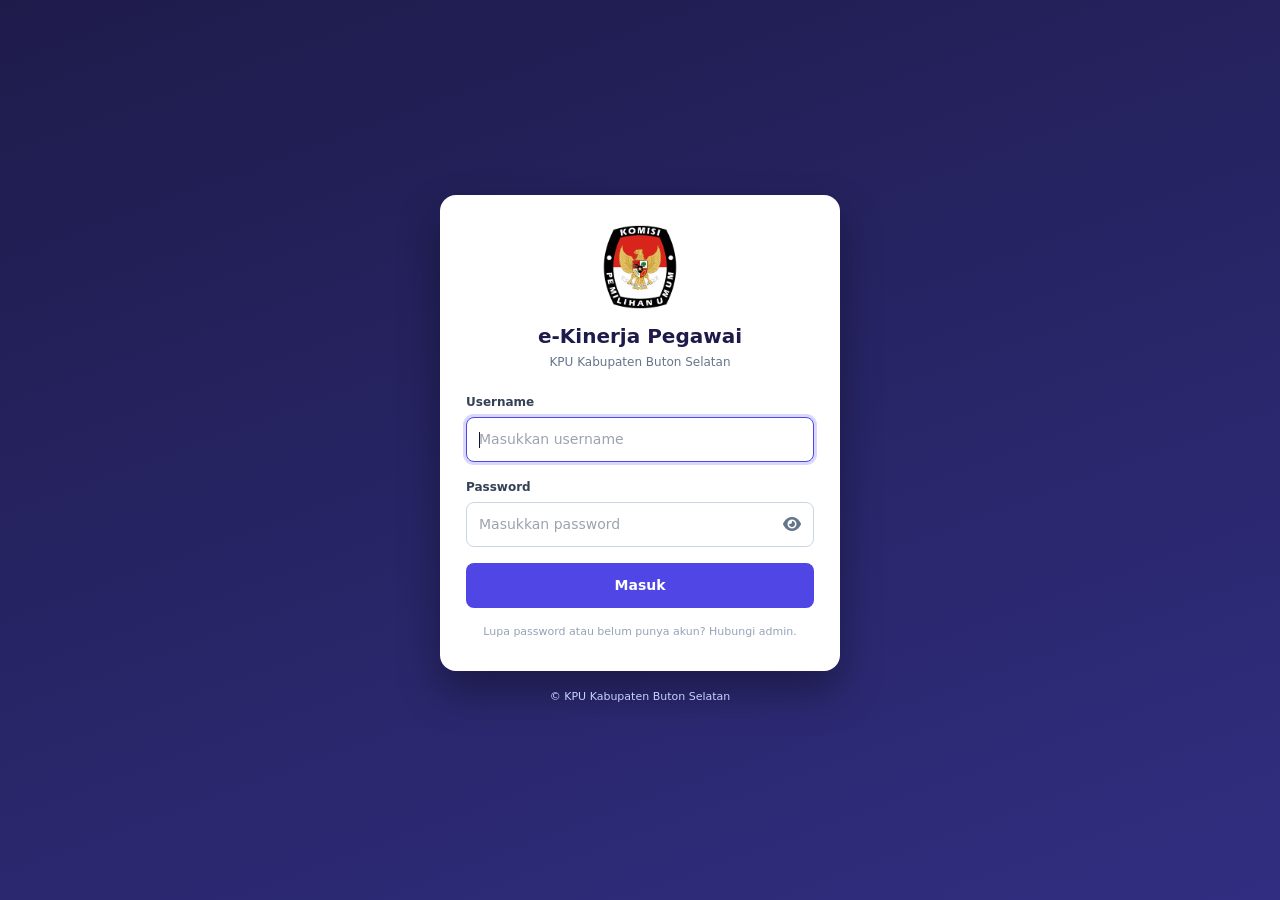
<file: index.html>
<!DOCTYPE html>
<html lang="id">
<head>
    <meta charset="UTF-8">
    <meta name="viewport" content="width=device-width, initial-scale=1.0">
    <title>Aplikasi e-Kinerja Harian ASN KPU</title>
    <script src="api.js"></script>
    <link rel="stylesheet" href="style.css">
    <link rel="stylesheet" href="https://cdnjs.cloudflare.com/ajax/libs/font-awesome/6.4.0/css/all.min.css">
</head>
<body class="bg-slate-100 text-slate-800 font-sans antialiased min-h-screen">

    <header class="bg-indigo-900 text-white shadow-md sticky top-0 z-50">
        <div class="max-w-7xl mx-auto px-4 py-3 flex flex-col md:flex-row justify-between items-center gap-4">
            
            <div class="flex items-center gap-3">
                <img src="LOGO_KPU.png" alt="Logo KPU" class="h-12 w-auto bg-white p-1 rounded shadow object-contain">
                <div>
                    <h1 class="text-lg font-bold tracking-wide">INSTRUMEN E-KINERJA HARIAN</h1>
                    <p class="text-xs text-indigo-200">KPU Kabupaten Buton Selatan</p>
                </div>
            </div>

            <div class="flex items-center gap-3 w-full md:w-auto justify-end">
                <div class="flex items-center gap-2">
                    <label class="text-xs font-medium text-indigo-100">Periode:</label>
                    <select id="filterBulan" onchange="renderData()" class="bg-indigo-800 text-white text-xs rounded border border-indigo-600 px-3 py-2 focus:outline-none focus:ring-2 focus:ring-amber-400">
                        <option value="10">Oktober 2026</option>
                        <option value="11">November 2026</option>
                        <option value="12">Desember 2026</option>
                    </select>
                </div>
                <div class="flex items-center gap-2 text-xs"><i class="fa-solid fa-user"></i><span id="namaUser" class="font-semibold">-</span><button onclick="keluar()" class="underline text-indigo-200 hover:text-white">Keluar</button></div>
            </div>
        </div>
    </header>

    <main class="max-w-7xl mx-auto px-4 py-6 space-y-6">

        <section class="bg-white rounded-xl shadow-sm border border-slate-200 p-5">
            <div class="flex flex-col md:flex-row justify-between items-start md:items-center gap-4 pb-4 border-b border-slate-100">
                <div>
                    <span class="text-xs font-semibold text-indigo-600 uppercase tracking-wider block">Monitoring Capaian</span>
                    <h2 class="text-base font-bold text-slate-800">
                        Status Jam Kerja Tanggal: <span id="targetTanggalBadge" class="text-indigo-900 bg-indigo-50 px-2 py-0.5 rounded font-mono">-</span>
                    </h2>
                </div>
                <div id="statusBadge" class="px-3 py-1.5 rounded-full text-xs font-bold bg-amber-100 text-amber-800">
                    Silakan Pilih Tanggal
                </div>
            </div>

            <div class="grid grid-cols-1 md:grid-cols-3 gap-4 mt-4 items-center">
                <div class="bg-slate-50 p-3 rounded-lg border border-slate-200">
                    <span class="text-xs text-slate-500 block">Total Durasi Terkumpul</span>
                    <span id="totalJamText" class="text-xl font-bold text-slate-800">00 jam 00 menit</span>
                </div>
                <div class="bg-slate-50 p-3 rounded-lg border border-slate-200">
                    <span class="text-xs text-slate-500 block">Target Standar Harian</span>
                    <span class="text-xl font-bold text-slate-800">07 jam 30 menit <span class="text-xs font-normal text-slate-500">(450 menit)</span></span>
                </div>
                <div>
                    <div class="flex justify-between items-center text-xs mb-1 font-semibold text-slate-600">
                        <span>Progress Capaian</span>
                        <span id="persenText" class="text-indigo-600">0%</span>
                    </div>
                    <div class="w-full bg-slate-200 h-3 rounded-full overflow-hidden">
                        <div id="progressBar" class="bg-indigo-600 h-full w-0 transition-all duration-500"></div>
                    </div>
                </div>
            </div>
        </section>

        <div class="grid grid-cols-1 lg:grid-cols-12 gap-6">

            <div class="lg:col-span-5 bg-white rounded-xl shadow-sm border border-slate-200 overflow-hidden">
                <div class="bg-slate-50 px-5 py-3.5 border-b border-slate-200">
                    <h3 class="font-bold text-sm text-slate-800 flex items-center gap-2">
                        <i class="fa-solid fa-pen-to-square text-indigo-600"></i> Form Input Kegiatan
                    </h3>
                </div>

                <form id="ekinerjaForm" onsubmit="simpanKegiatan(event)" class="p-5 space-y-4">
                    <input type="hidden" id="editIndex" value="-1">

                    <div>
                        <label class="block text-xs font-semibold text-slate-700 mb-1">Tanggal Kegiatan</label>
                        <input type="date" id="tanggal" required onchange="updateJamKerjaIndicator()" class="w-full text-xs border border-slate-300 rounded-lg p-2.5 focus:ring-2 focus:ring-indigo-500 focus:outline-none">
                    </div>

                    <div>
                        <label class="block text-xs font-semibold text-slate-700 mb-1">Rencana Aksi (RHK)</label>
                        <textarea id="rencanaAksi" rows="2" required placeholder="Tuliskan Rencana Aksi" class="w-full text-xs border border-slate-300 rounded-lg p-2.5 focus:ring-2 focus:ring-indigo-500 focus:outline-none"></textarea>
                    </div>

                    <div>
                        <label class="block text-xs font-semibold text-slate-700 mb-1">Uraian Kegiatan Harian</label>
                        <textarea id="kegiatanHarian" rows="3" required placeholder="Tuliskan uraian kegiatan harian..." class="w-full text-xs border border-slate-300 rounded-lg p-2.5 focus:ring-2 focus:ring-indigo-500 focus:outline-none"></textarea>
                    </div>

                    <div class="grid grid-cols-3 gap-2">
                        <div>
                            <label class="block text-[11px] font-semibold text-slate-700 mb-1">Realisasi</label>
                            <input type="number" id="realisasi" value="1" min="1" required class="w-full text-xs border border-slate-300 rounded-lg p-2 focus:ring-2 focus:ring-indigo-500 focus:outline-none">
                        </div>
                        <div>
                            <label class="block text-[11px] font-semibold text-slate-700 mb-1">Jam Mulai</label>
                            <input type="time" id="jamMulai" required onchange="hitungPreviewDurasi()" class="w-full text-xs border border-slate-300 rounded-lg p-2 focus:ring-2 focus:ring-indigo-500 focus:outline-none">
                        </div>
                        <div>
                            <label class="block text-[11px] font-semibold text-slate-700 mb-1">Jam Selesai</label>
                            <input type="time" id="jamSelesai" required onchange="hitungPreviewDurasi()" class="w-full text-xs border border-slate-300 rounded-lg p-2 focus:ring-2 focus:ring-indigo-500 focus:outline-none">
                        </div>
                    </div>

                    <div class="bg-indigo-50 text-indigo-800 text-xs p-2.5 rounded-lg border border-indigo-100 flex justify-between items-center">
                        <span>Durasi Kegiatan Ini:</span>
                        <span id="previewDurasi" class="font-bold text-sm">00 jam 00 menit</span>
                    </div>

                    <div>
                        <label class="block text-xs font-semibold text-slate-700 mb-1">Link Bukti Dukung (Google Drive)</label>
                        <input type="url" id="buktiDukung" placeholder="https://drive.google.com/..." class="w-full text-xs border border-slate-300 rounded-lg p-2.5 focus:ring-2 focus:ring-indigo-500 focus:outline-none">
                    </div>

                    <div class="flex gap-2 pt-2">
                        <button type="submit" id="btnSubmit" class="flex-1 bg-indigo-600 hover:bg-indigo-700 text-white text-xs font-semibold py-2.5 rounded-lg transition shadow">
                            <i class="fa-solid fa-plus mr-1"></i> Simpan Kegiatan
                        </button>
                        <button type="button" onclick="resetForm()" class="bg-slate-200 hover:bg-slate-300 text-slate-700 text-xs font-semibold px-4 py-2.5 rounded-lg transition">
                            Batal
                        </button>
                    </div>
                </form>
            </div>

            <div class="lg:col-span-7 bg-white rounded-xl shadow-sm border border-slate-200 overflow-hidden flex flex-col">
                
                <div class="bg-slate-50 px-5 py-3.5 border-b border-slate-200 flex flex-col sm:flex-row justify-between items-start sm:items-center gap-3">
                    <div>
                        <h3 class="font-bold text-sm text-slate-800">Daftar Kegiatan Harian</h3>
                        <p class="text-[11px] text-slate-500">Diklasifikasikan berdasarkan tanggal</p>
                    </div>
                    <div class="relative w-full sm:w-56">
                        <input type="text" id="searchInput" onkeyup="renderData()" placeholder="Cari kegiatan..." class="w-full text-xs border border-slate-300 rounded-lg pl-8 pr-3 py-1.5 focus:outline-none focus:ring-2 focus:ring-indigo-500">
                        <i class="fa-solid fa-magnifying-glass absolute left-2.5 top-2 text-slate-400 text-xs"></i>
                    </div>
                </div>

                <div class="overflow-x-auto flex-1">
                    <table class="w-full text-left border-collapse text-xs">
                        <thead>
                            <tr class="bg-slate-100 text-slate-600 font-semibold uppercase border-b border-slate-200">
                                <th class="p-3 w-28">Waktu</th>
                                <th class="p-3">Rencana Aksi & Kegiatan</th>
                                <th class="p-3 text-center">Durasi</th>
                                <th class="p-3 text-center">Bukti</th>
                                <th class="p-3 text-center">Aksi</th>
                            </tr>
                        </thead>
                        <tbody id="tableBody">
                        </tbody>
                    </table>
                </div>

                <div id="statusMuat" class="hidden p-8 text-center text-xs text-slate-500"></div>

                <div id="emptyState" class="hidden p-8 text-center">
                    <i class="fa-solid fa-folder-open text-3xl text-slate-300 mb-2"></i>
                    <p class="text-slate-500 text-xs">Belum ada data kegiatan untuk bulan ini.</p>
                </div>
            </div>

        </div>

    </main>

    <script>
        const TARGET_MENIT_HARIAN = 450;

        let listKegiatan = [];

        let saya = null, ubahLokal = 0;
        window.onload = function() {
            document.getElementById('tanggal').value = "2026-10-01";
            mulaiAuth('pegawai', (u, d, segar) => {
                saya = u;
                document.getElementById('namaUser').innerText = u.nama;
                if (segar && ubahLokal > 0) return; 
                listKegiatan = d.kegiatan || [];
                tampilStatus('');
                renderData();
            });
        };

        function tampilStatus(jenis, pesan) {
            const el = document.getElementById('statusMuat');
            const tbody = document.getElementById('tableBody');
            
            document.getElementById('emptyState').classList.add('hidden');
            if (!jenis) {
                el.classList.add('hidden');
                return;
            }
            
            if (jenis === 'memuat') {
                el.classList.add('hidden'); 
                let skeletonHtml = '';
                for (let i = 0; i < 3; i++) {
                    skeletonHtml += `
                    <tr class="border-b border-slate-100">
                        <td class="p-3"><div class="skeleton-box w-20"></div></td>
                        <td class="p-3">
                            <div class="skeleton-box w-3/4 mb-2"></div>
                            <div class="skeleton-box w-1/2"></div>
                        </td>
                        <td class="p-3 text-center"><div class="skeleton-box w-16"></div></td>
                        <td class="p-3 text-center"><div class="skeleton-box w-10"></div></td>
                        <td class="p-3 text-center"><div class="skeleton-box w-12"></div></td>
                    </tr>`;
                }
                tbody.innerHTML = skeletonHtml;
            } else {
                el.classList.remove('hidden');
                tbody.innerHTML = '';
                el.innerHTML = '<p class="text-rose-700 mb-2"></p><button type="button" onclick="muatDariServer()" class="underline text-indigo-600">Coba lagi</button>';
                el.querySelector('p').textContent = 'Gagal memuat data: ' + pesan;
            }
        }

        async function muatDariServer() {
            tampilStatus('memuat');
            try {
                listKegiatan = await ekDb.kegiatanSaya();
                ekSimpanCache(listKegiatan);
                tampilStatus('');
                renderData();
            } catch (e) { tampilStatus('gagal', e.message); }
        }

        async function hapusDariServer(id) {
            try {
                await ekDb.hapus(saya.uid, id);
                listKegiatan = listKegiatan.filter(x => x.id !== id);
                ubahLokal++; ekSimpanCache(listKegiatan);
                renderData();
            } catch (e) { alert('Gagal menghapus: ' + e.message); }
        }

        function hitungMenitDurasi(jamMulai, jamSelesai) {
            if (!jamMulai || !jamSelesai) return 0;
            const [h1, m1] = jamMulai.split(':').map(Number);
            const [h2, m2] = jamSelesai.split(':').map(Number);
            return Math.max(0, (h2 * 60 + m2) - (h1 * 60 + m1));
        }

        function formatMenitKeJam(totalMenit) {
            const jam = Math.floor(totalMenit / 60);
            const menit = totalMenit % 60;
            const pad = (n) => String(n).padStart(2, '0');
            return `${pad(jam)} jam ${pad(menit)} menit`;
        }

        function hitungPreviewDurasi() {
            const jMulai = document.getElementById('jamMulai').value;
            const jSelesai = document.getElementById('jamSelesai').value;
            const menit = hitungMenitDurasi(jMulai, jSelesai);
            document.getElementById('previewDurasi').innerText = formatMenitKeJam(menit);
        }

        function updateJamKerjaIndicator() {
            const tgl = document.getElementById('tanggal').value;
            document.getElementById('targetTanggalBadge').innerText = tgl ? tgl : "-";
            if (!tgl) return;

            const totalMenit = listKegiatan
                .filter(item => item.tanggal === tgl)
                .reduce((acc, item) => acc + hitungMenitDurasi(item.jamMulai, item.jamSelesai), 0);

            const statusBadge = document.getElementById('statusBadge');
            const progressBar = document.getElementById('progressBar');

            document.getElementById('totalJamText').innerText = formatMenitKeJam(totalMenit);

            const persentase = Math.min(100, Math.round((totalMenit / TARGET_MENIT_HARIAN) * 100));
            progressBar.style.width = persentase + '%';
            document.getElementById('persenText').innerText = persentase + '%';

            if (totalMenit >= TARGET_MENIT_HARIAN) {
                statusBadge.className = "px-3 py-1.5 rounded-full text-xs font-bold bg-emerald-100 text-emerald-800";
                statusBadge.innerHTML = '✅ Terpenuhi (≥ 07 Jam 30 Menit)';
                progressBar.className = "bg-emerald-500 h-full transition-all duration-500";
            } else {
                const kurangMenit = TARGET_MENIT_HARIAN - totalMenit;
                statusBadge.className = "px-3 py-1.5 rounded-full text-xs font-bold bg-rose-100 text-rose-800";
                statusBadge.innerHTML = `❌ Kurang ${formatMenitKeJam(kurangMenit)}`;
                progressBar.className = "bg-rose-500 h-full transition-all duration-500";
            }
        }

        function renderData() {
            const bulanSelected = document.getElementById('filterBulan').value;
            const searchQuery = document.getElementById('searchInput').value.toLowerCase();
            const tbody = document.getElementById('tableBody');
            const emptyState = document.getElementById('emptyState');

            tbody.innerHTML = '';

            const filtered = listKegiatan.filter(item => {
                const itemBulan = String(item.tanggal).slice(5, 7);
                const matchBulan = itemBulan === bulanSelected;
                const matchSearch = item.kegiatanHarian.toLowerCase().includes(searchQuery) || 
                                    item.rencanaAksi.toLowerCase().includes(searchQuery);
                return matchBulan && matchSearch;
            });

            if (filtered.length === 0) {
                emptyState.classList.remove('hidden');
                return;
            }
            emptyState.classList.add('hidden');

            const groupedByDate = {};
            filtered.forEach(item => {
                if (!groupedByDate[item.tanggal]) groupedByDate[item.tanggal] = [];
                groupedByDate[item.tanggal].push(item);
            });

            const sortedDates = Object.keys(groupedByDate).sort().reverse();
            let delayCounter = 0; // Inisialisasi delay animasi

            sortedDates.forEach(tanggal => {
                const items = groupedByDate[tanggal];
                const totalMenitHariIni = items.reduce((sum, i) => sum + hitungMenitDurasi(i.jamMulai, i.jamSelesai), 0);
                const statusTerpenuhi = totalMenitHariIni >= TARGET_MENIT_HARIAN;

                const headerRow = document.createElement('tr');
                headerRow.className = "bg-indigo-50/80 border-y border-indigo-100 animate-slide-up";
                headerRow.style.animationDelay = `${delayCounter * 0.05}s`;
                delayCounter++;

                headerRow.innerHTML = `
                    <td colspan="5" class="px-4 py-2 font-bold text-indigo-950">
                        <div class="flex flex-wrap justify-between items-center gap-2">
                            <div class="flex items-center gap-2">
                                <i class="fa-solid fa-calendar-day text-indigo-600"></i>
                                <span>Tanggal: ${tanggal}</span>
                                <span class="text-slate-400 font-normal">(${items.length} Kegiatan)</span>
                            </div>
                            <div class="flex items-center gap-2 text-xs">
                                <span>Total: <strong>${formatMenitKeJam(totalMenitHariIni)}</strong></span>
                                <span class="px-2 py-0.5 rounded text-[10px] font-bold ${statusTerpenuhi ? 'bg-emerald-200 text-emerald-900' : 'bg-rose-200 text-rose-900'}">
                                    ${statusTerpenuhi ? '✅ Terpenuhi' : '❌ Belum Terpenuhi'}
                                </span>
                            </div>
                        </div>
                    </td>
                `;
                tbody.appendChild(headerRow);

                items.forEach(item => {
                    const durasiMenit = hitungMenitDurasi(item.jamMulai, item.jamSelesai);
                    const row = document.createElement('tr');
                    row.className = "hover:bg-slate-50 border-b border-slate-100 transition animate-slide-up";
                    row.style.animationDelay = `${delayCounter * 0.05}s`;
                    delayCounter++;

                    row.innerHTML = `
                        <td class="p-3 font-mono text-slate-600 text-[11px] whitespace-nowrap pl-6">
                            ${item.jamMulai} - ${item.jamSelesai}
                        </td>
                        <td class="p-3">
                            <p class="font-semibold text-indigo-900 mb-0.5 line-clamp-1" title="${item.rencanaAksi}">
                                ${item.rencanaAksi}
                            </p>
                            <p class="text-slate-600">${item.kegiatanHarian}</p>
                            <span class="inline-block mt-1 text-[10px] bg-slate-100 text-slate-500 px-2 py-0.5 rounded">
                                Realisasi: ${item.realisasi} Output
                            </span>
                        </td>
                        <td class="p-3 text-center whitespace-nowrap">
                            <span class="bg-indigo-50 text-indigo-700 font-semibold px-2 py-1 rounded text-xs">
                                ${formatMenitKeJam(durasiMenit)}
                            </span>
                        </td>
                        <td class="p-3 text-center">
                            ${item.buktiDukung ? 
                                `<a href="${item.buktiDukung}" target="_blank" class="text-indigo-600 hover:text-indigo-800 text-base" title="Buka Link Drive">
                                    <i class="fa-solid fa-arrow-up-right-from-square"></i>
                                 </a>` : 
                                `<span class="text-slate-300">-</span>`}
                        </td>
                        <td class="p-3 text-center whitespace-nowrap">
                            <button onclick="editKegiatan(${item.id})" class="text-amber-600 hover:text-amber-800 p-1 mr-1" title="Edit">
                                <i class="fa-solid fa-pen-to-square"></i>
                            </button>
                            <button onclick="hapusKegiatan(${item.id})" class="text-rose-600 hover:text-rose-800 p-1" title="Hapus">
                                <i class="fa-solid fa-trash"></i>
                            </button>
                        </td>
                    `;
                    tbody.appendChild(row);
                });
            });

            updateJamKerjaIndicator();
        }

        async function simpanKegiatan(e) {
            e.preventDefault();
            const editIndex = parseInt(document.getElementById('editIndex').value);

            const data = {
                id: editIndex > 0 ? editIndex : Date.now(),
                rencanaAksi: document.getElementById('rencanaAksi').value,
                kegiatanHarian: document.getElementById('kegiatanHarian').value,
                realisasi: parseInt(document.getElementById('realisasi').value),
                tanggal: document.getElementById('tanggal').value,
                jamMulai: document.getElementById('jamMulai').value,
                jamSelesai: document.getElementById('jamSelesai').value,
                buktiDukung: document.getElementById('buktiDukung').value
            };

            const btn = document.getElementById('btnSubmit'); btn.disabled = true;
            try {
                await ekDb.simpan(saya.uid, saya.nama, data);
                resetForm();
                data.uid = saya.uid; data.pegawai = saya.nama;
                const i = listKegiatan.findIndex(x => x.id === data.id);
                if (i > -1) listKegiatan[i] = data; else listKegiatan.push(data);
                ubahLokal++; ekSimpanCache(listKegiatan);
                renderData();
            } catch (err) { alert('Gagal menyimpan: ' + err.message); }
            btn.disabled = false;
        }

        function editKegiatan(id) {
            const item = listKegiatan.find(x => x.id === id);
            if (!item) return;

            document.getElementById('editIndex').value = item.id;
            document.getElementById('rencanaAksi').value = item.rencanaAksi;
            document.getElementById('kegiatanHarian').value = item.kegiatanHarian;
            document.getElementById('realisasi').value = item.realisasi;
            document.getElementById('tanggal').value = item.tanggal;
            document.getElementById('jamMulai').value = item.jamMulai;
            document.getElementById('jamSelesai').value = item.jamSelesai;
            document.getElementById('buktiDukung').value = item.buktiDukung || '';

            document.getElementById('btnSubmit').innerHTML = '<i class="fa-solid fa-floppy-disk mr-1"></i> Update Kegiatan';
            hitungPreviewDurasi();
            updateJamKerjaIndicator();
        }

        function hapusKegiatan(id) {
            if (confirm('Apakah Anda yakin ingin menghapus kegiatan ini?')) {
                hapusDariServer(id);
            }
        }

        function resetForm() {
            document.getElementById('ekinerjaForm').reset();
            document.getElementById('editIndex').value = "-1";
            document.getElementById('tanggal').value = "2026-10-01";
            document.getElementById('btnSubmit').innerHTML = '<i class="fa-solid fa-plus mr-1"></i> Simpan Kegiatan';
            document.getElementById('previewDurasi').innerText = "00 jam 00 menit";
            updateJamKerjaIndicator();
        }
    </script>
</body>
</html>
</file>
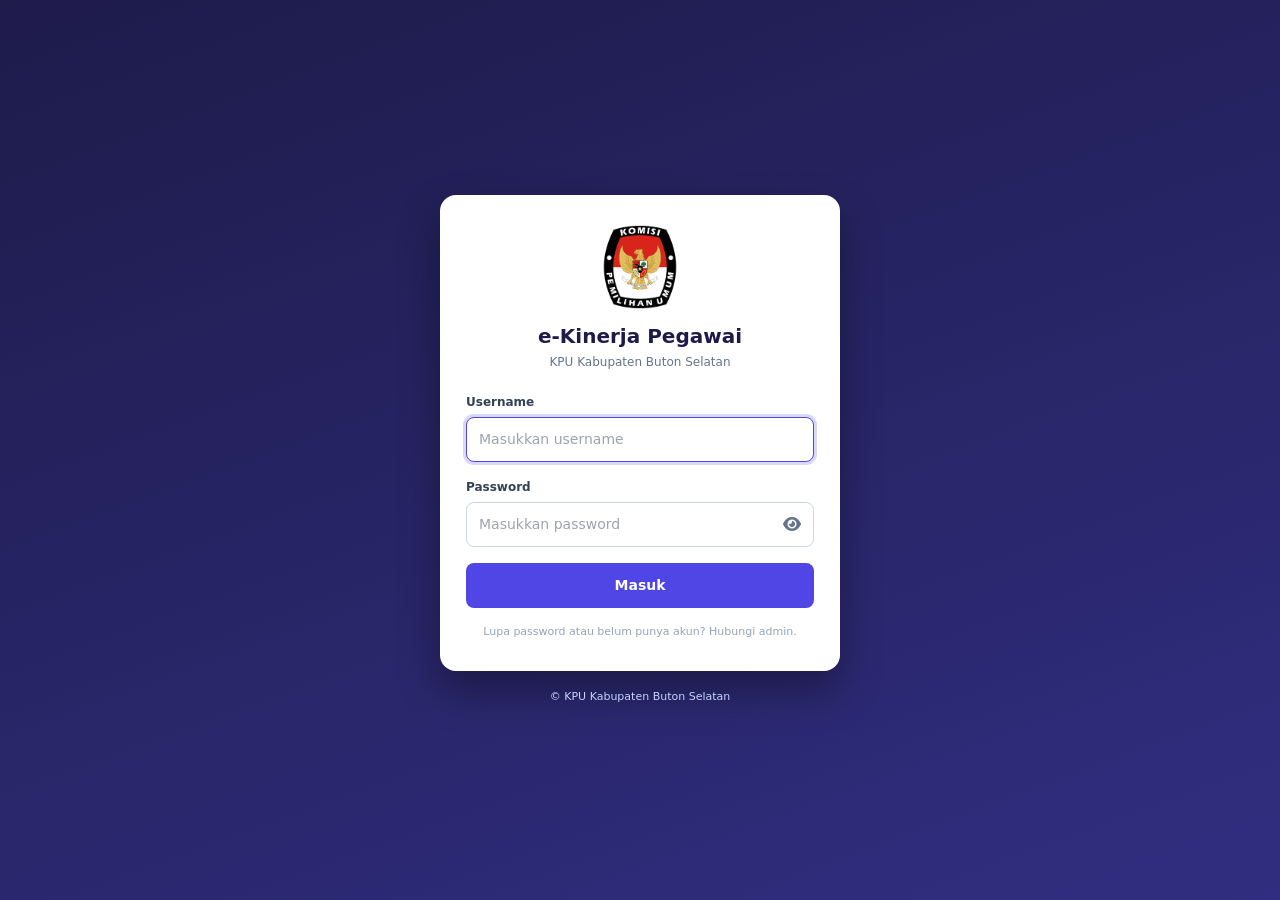
<file: login.html>
<!DOCTYPE html>
<html lang="id">
<head>
<meta charset="UTF-8">
<meta name="viewport" content="width=device-width, initial-scale=1.0">
<title>Masuk | e-Kinerja Pegawai KPU</title>
<link rel="stylesheet" href="style.css">
<link rel="stylesheet" href="https://cdnjs.cloudflare.com/ajax/libs/font-awesome/6.4.0/css/all.min.css">
<script src="api.js"></script>
<style>
  body{background:linear-gradient(160deg,#1e1b4b 0%,#312e81 100%)}
  .lg-wrap{width:100%;max-width:400px}
  .lg-card{background:#fff;border-radius:16px;box-shadow:0 20px 40px rgba(0,0,0,.35);padding:30px 26px}
  .lg-head{text-align:center;margin-bottom:22px}
  .lg-logo{height:84px;width:auto;object-fit:contain;margin:0 auto 12px;display:block}
  .lg-title{font-size:20px;font-weight:700;color:#1e1b4b}
  .lg-sub{font-size:12px;color:#64748b;margin-top:2px}
  .lg-lbl{display:block;font-size:12px;font-weight:600;color:#334155;margin-bottom:6px}
  .lg-box{position:relative;margin-bottom:16px}
  .lg-in{width:100%;box-sizing:border-box;font-size:14px;border:1px solid #cbd5e1;border-radius:8px;padding:11px 12px;outline:none;background:#fff;color:#0f172a}
  .lg-in:focus{border-color:#4f46e5;box-shadow:0 0 0 3px rgba(99,102,241,.25)}
  .lg-pass{padding-right:42px}
  .lg-eye{position:absolute;right:4px;top:50%;transform:translateY(-50%);width:36px;height:36px;border:0;background:transparent;color:#64748b;cursor:pointer;border-radius:8px}
  .lg-eye:hover{color:#312e81;background:#eef2ff}
  .lg-err{background:#ffe4e6;color:#9f1239;font-size:12px;border-radius:8px;padding:9px 12px;margin-bottom:14px}
  .lg-btn{width:100%;background:#4f46e5;color:#fff;font-size:14px;font-weight:600;padding:12px;border:0;border-radius:8px;cursor:pointer;transition:background .15s}
  .lg-btn:hover{background:#4338ca}
  .lg-btn:disabled{opacity:.6;cursor:wait}
  .lg-note{text-align:center;font-size:11px;color:#94a3b8;margin-top:16px}
  .lg-foot{text-align:center;font-size:11px;color:#c7d2fe;margin-top:18px}
</style>
</head>
<body class="font-sans antialiased min-h-screen flex items-center justify-center p-4">
<main class="lg-wrap">
  <div class="lg-card">
    <div class="lg-head">
      <img class="lg-logo" src="LOGO_KPU.png" onerror="this.onerror=function(){this.style.display='none'};this.src='LOGO KPU.png'" alt="Logo KPU">
      <h1 class="lg-title">e-Kinerja Pegawai</h1>
      <p class="lg-sub">KPU Kabupaten Buton Selatan</p>
    </div>
    <form id="form" autocomplete="on" novalidate>
      <div id="err" class="lg-err" role="alert" hidden></div>
      <label class="lg-lbl" for="user">Username</label>
      <div class="lg-box"><input id="user" class="lg-in" type="text" autocomplete="username" autocapitalize="none" spellcheck="false" placeholder="Masukkan username"></div>
      <label class="lg-lbl" for="pass">Password</label>
      <div class="lg-box">
        <input id="pass" class="lg-in lg-pass" type="password" autocomplete="current-password" placeholder="Masukkan password">
        <button id="eye" class="lg-eye" type="button" aria-label="Tampilkan password"><i class="fa-solid fa-eye"></i></button>
      </div>
      <button id="btn" class="lg-btn" type="submit">Masuk</button>
    </form>
    <p class="lg-note">Lupa password atau belum punya akun? Hubungi admin.</p>
  </div>
  <p class="lg-foot">&copy; KPU Kabupaten Buton Selatan</p>
</main>
<script>
const $ = id => document.getElementById(id);
const err = t => { $('err').textContent = t; $('err').hidden = !t; };

$('eye').onclick = () => {
  const p = $('pass'), tampil = p.type === 'password';
  p.type = tampil ? 'text' : 'password';
  $('eye').innerHTML = '<i class="fa-solid fa-eye' + (tampil ? '-slash' : '') + '"></i>';
};

$('form').onsubmit = async ev => {
  ev.preventDefault(); err('');
  const u = $('user').value.trim(), p = $('pass').value;
  if (!u || !p) { err('Username dan password wajib diisi.'); return; }
  const b = $('btn'); b.disabled = true; b.innerHTML = '<i class="fa-solid fa-spinner fa-spin"></i> Memeriksa...';
  try {
    const user = await ekLogin(u, p);
    location.replace(ekHalaman(user.role));
  } catch (e) {
    err(e.message); b.disabled = false; b.textContent = 'Masuk'; $('pass').value = ''; $('pass').focus();
  }
};

const _r = ekAdaSesi();
if (_r) location.replace(ekHalaman(_r));
else { ekPanaskan(); ekSesi().then(u => { if (u) location.replace(ekHalaman(u.role)); }).catch(() => {}); }
$('user').focus();
</script>
</body>
</html>
</file>
<file: style.css>
*,:after,:before{--tw-border-spacing-x:0;--tw-border-spacing-y:0;--tw-translate-x:0;--tw-translate-y:0;--tw-rotate:0;--tw-skew-x:0;--tw-skew-y:0;--tw-scale-x:1;--tw-scale-y:1;--tw-pan-x: ;--tw-pan-y: ;--tw-pinch-zoom: ;--tw-scroll-snap-strictness:proximity;--tw-gradient-from-position: ;--tw-gradient-via-position: ;--tw-gradient-to-position: ;--tw-ordinal: ;--tw-slashed-zero: ;--tw-numeric-figure: ;--tw-numeric-spacing: ;--tw-numeric-fraction: ;--tw-ring-inset: ;--tw-ring-offset-width:0px;--tw-ring-offset-color:#fff;--tw-ring-color:rgba(59,130,246,.5);--tw-ring-offset-shadow:0 0 #0000;--tw-ring-shadow:0 0 #0000;--tw-shadow:0 0 #0000;--tw-shadow-colored:0 0 #0000;--tw-blur: ;--tw-brightness: ;--tw-contrast: ;--tw-grayscale: ;--tw-hue-rotate: ;--tw-invert: ;--tw-saturate: ;--tw-sepia: ;--tw-drop-shadow: ;--tw-backdrop-blur: ;--tw-backdrop-brightness: ;--tw-backdrop-contrast: ;--tw-backdrop-grayscale: ;--tw-backdrop-hue-rotate: ;--tw-backdrop-invert: ;--tw-backdrop-opacity: ;--tw-backdrop-saturate: ;--tw-backdrop-sepia: ;--tw-contain-size: ;--tw-contain-layout: ;--tw-contain-paint: ;--tw-contain-style: }::backdrop{--tw-border-spacing-x:0;--tw-border-spacing-y:0;--tw-translate-x:0;--tw-translate-y:0;--tw-rotate:0;--tw-skew-x:0;--tw-skew-y:0;--tw-scale-x:1;--tw-scale-y:1;--tw-pan-x: ;--tw-pan-y: ;--tw-pinch-zoom: ;--tw-scroll-snap-strictness:proximity;--tw-gradient-from-position: ;--tw-gradient-via-position: ;--tw-gradient-to-position: ;--tw-ordinal: ;--tw-slashed-zero: ;--tw-numeric-figure: ;--tw-numeric-spacing: ;--tw-numeric-fraction: ;--tw-ring-inset: ;--tw-ring-offset-width:0px;--tw-ring-offset-color:#fff;--tw-ring-color:rgba(59,130,246,.5);--tw-ring-offset-shadow:0 0 #0000;--tw-ring-shadow:0 0 #0000;--tw-shadow:0 0 #0000;--tw-shadow-colored:0 0 #0000;--tw-blur: ;--tw-brightness: ;--tw-contrast: ;--tw-grayscale: ;--tw-hue-rotate: ;--tw-invert: ;--tw-saturate: ;--tw-sepia: ;--tw-drop-shadow: ;--tw-backdrop-blur: ;--tw-backdrop-brightness: ;--tw-backdrop-contrast: ;--tw-backdrop-grayscale: ;--tw-backdrop-hue-rotate: ;--tw-backdrop-invert: ;--tw-backdrop-opacity: ;--tw-backdrop-saturate: ;--tw-backdrop-sepia: ;--tw-contain-size: ;--tw-contain-layout: ;--tw-contain-paint: ;--tw-contain-style: }*,:after,:before{box-sizing:border-box;border:0 solid #e5e7eb}:after,:before{--tw-content:""}:host,html{line-height:1.5;-webkit-text-size-adjust:100%;-moz-tab-size:4;-o-tab-size:4;tab-size:4;font-family:ui-sans-serif,system-ui,sans-serif,Apple Color Emoji,Segoe UI Emoji,Segoe UI Symbol,Noto Color Emoji;font-feature-settings:normal;font-variation-settings:normal;-webkit-tap-highlight-color:transparent}body{margin:0;line-height:inherit}hr{height:0;color:inherit;border-top-width:1px}abbr:where([title]){-webkit-text-decoration:underline dotted;text-decoration:underline dotted}h1,h2,h3,h4,h5,h6{font-size:inherit;font-weight:inherit}a{color:inherit;text-decoration:inherit}b,strong{font-weight:bolder}code,kbd,pre,samp{font-family:ui-monospace,SFMono-Regular,Menlo,Monaco,Consolas,Liberation Mono,Courier New,monospace;font-feature-settings:normal;font-variation-settings:normal;font-size:1em}small{font-size:80%}sub,sup{font-size:75%;line-height:0;position:relative;vertical-align:baseline}sub{bottom:-.25em}sup{top:-.5em}table{text-indent:0;border-color:inherit;border-collapse:collapse}button,input,optgroup,select,textarea{font-family:inherit;font-feature-settings:inherit;font-variation-settings:inherit;font-size:100%;font-weight:inherit;line-height:inherit;letter-spacing:inherit;color:inherit;margin:0;padding:0}button,select{text-transform:none}button,input:where([type=button]),input:where([type=reset]),input:where([type=submit]){-webkit-appearance:button;background-color:transparent;background-image:none}:-moz-focusring{outline:auto}:-moz-ui-invalid{box-shadow:none}progress{vertical-align:baseline}::-webkit-inner-spin-button,::-webkit-outer-spin-button{height:auto}[type=search]{-webkit-appearance:textfield;outline-offset:-2px}::-webkit-search-decoration{-webkit-appearance:none}::-webkit-file-upload-button{-webkit-appearance:button;font:inherit}summary{display:list-item}blockquote,dd,dl,figure,h1,h2,h3,h4,h5,h6,hr,p,pre{margin:0}fieldset{margin:0}fieldset,legend{padding:0}menu,ol,ul{list-style:none;margin:0;padding:0}dialog{padding:0}textarea{resize:vertical}input::-moz-placeholder,textarea::-moz-placeholder{opacity:1;color:#9ca3af}input::placeholder,textarea::placeholder{opacity:1;color:#9ca3af}[role=button],button{cursor:pointer}:disabled{cursor:default}audio,canvas,embed,iframe,img,object,svg,video{display:block;vertical-align:middle}img,video{max-width:100%;height:auto}[hidden]:where(:not([hidden=until-found])){display:none}.fixed{position:fixed}.absolute{position:absolute}.relative{position:relative}.sticky{position:sticky}.inset-0{inset:0}.left-2\.5{left:.625rem}.top-0{top:0}.top-2{top:.5rem}.z-50{z-index:50}.z-\[100\]{z-index:100}.mx-auto{margin-left:auto;margin-right:auto}.mb-0\.5{margin-bottom:.125rem}.mb-1{margin-bottom:.25rem}.mb-2{margin-bottom:.5rem}.mr-1{margin-right:.25rem}.mr-2{margin-right:.5rem}.mt-1{margin-top:.25rem}.mt-4{margin-top:1rem}.line-clamp-1{overflow:hidden;display:-webkit-box;-webkit-box-orient:vertical;-webkit-line-clamp:1}.block{display:block}.inline-block{display:inline-block}.flex{display:flex}.table{display:table}.grid{display:grid}.hidden{display:none}.h-12{height:3rem}.h-2\.5{height:.625rem}.h-3{height:.75rem}.h-full{height:100%}.min-h-screen{min-height:100vh}.w-0{width:0}.w-10{width:2.5rem}.w-28{width:7rem}.w-48{width:12rem}.w-9{width:2.25rem}.w-auto{width:auto}.w-full{width:100%}.max-w-7xl{max-width:80rem}.max-w-md{max-width:28rem}.max-w-sm{max-width:24rem}.flex-1{flex:1 1 0%}.border-collapse{border-collapse:collapse}.cursor-pointer{cursor:pointer}.grid-cols-1{grid-template-columns:repeat(1,minmax(0,1fr))}.grid-cols-2{grid-template-columns:repeat(2,minmax(0,1fr))}.grid-cols-3{grid-template-columns:repeat(3,minmax(0,1fr))}.flex-col{flex-direction:column}.flex-wrap{flex-wrap:wrap}.items-start{align-items:flex-start}.items-center{align-items:center}.justify-end{justify-content:flex-end}.justify-center{justify-content:center}.justify-between{justify-content:space-between}.gap-1\.5{gap:.375rem}.gap-2{gap:.5rem}.gap-3{gap:.75rem}.gap-4{gap:1rem}.gap-6{gap:1.5rem}.space-y-3>:not([hidden])~:not([hidden]){--tw-space-y-reverse:0;margin-top:calc(.75rem*(1 - var(--tw-space-y-reverse)));margin-bottom:calc(.75rem*var(--tw-space-y-reverse))}.space-y-4>:not([hidden])~:not([hidden]){--tw-space-y-reverse:0;margin-top:calc(1rem*(1 - var(--tw-space-y-reverse)));margin-bottom:calc(1rem*var(--tw-space-y-reverse))}.space-y-6>:not([hidden])~:not([hidden]){--tw-space-y-reverse:0;margin-top:calc(1.5rem*(1 - var(--tw-space-y-reverse)));margin-bottom:calc(1.5rem*var(--tw-space-y-reverse))}.overflow-hidden{overflow:hidden}.overflow-x-auto{overflow-x:auto}.whitespace-nowrap{white-space:nowrap}.rounded{border-radius:.25rem}.rounded-full{border-radius:9999px}.rounded-lg{border-radius:.5rem}.rounded-xl{border-radius:.75rem}.border{border-width:1px}.border-y{border-top-width:1px}.border-b,.border-y{border-bottom-width:1px}.border-indigo-100{--tw-border-opacity:1;border-color:rgb(224 231 255/var(--tw-border-opacity,1))}.border-indigo-600{--tw-border-opacity:1;border-color:rgb(79 70 229/var(--tw-border-opacity,1))}.border-slate-100{--tw-border-opacity:1;border-color:rgb(241 245 249/var(--tw-border-opacity,1))}.border-slate-200{--tw-border-opacity:1;border-color:rgb(226 232 240/var(--tw-border-opacity,1))}.border-slate-300{--tw-border-opacity:1;border-color:rgb(203 213 225/var(--tw-border-opacity,1))}.bg-amber-100{--tw-bg-opacity:1;background-color:rgb(254 243 199/var(--tw-bg-opacity,1))}.bg-amber-500{--tw-bg-opacity:1;background-color:rgb(245 158 11/var(--tw-bg-opacity,1))}.bg-emerald-100{--tw-bg-opacity:1;background-color:rgb(209 250 229/var(--tw-bg-opacity,1))}.bg-emerald-200{--tw-bg-opacity:1;background-color:rgb(167 243 208/var(--tw-bg-opacity,1))}.bg-emerald-500{--tw-bg-opacity:1;background-color:rgb(16 185 129/var(--tw-bg-opacity,1))}.bg-emerald-600{--tw-bg-opacity:1;background-color:rgb(5 150 105/var(--tw-bg-opacity,1))}.bg-indigo-50{--tw-bg-opacity:1;background-color:rgb(238 242 255/var(--tw-bg-opacity,1))}.bg-indigo-50\/80{background-color:rgba(238,242,255,.8)}.bg-indigo-600{--tw-bg-opacity:1;background-color:rgb(79 70 229/var(--tw-bg-opacity,1))}.bg-indigo-700{--tw-bg-opacity:1;background-color:rgb(67 56 202/var(--tw-bg-opacity,1))}.bg-indigo-800{--tw-bg-opacity:1;background-color:rgb(55 48 163/var(--tw-bg-opacity,1))}.bg-indigo-900{--tw-bg-opacity:1;background-color:rgb(49 46 129/var(--tw-bg-opacity,1))}.bg-indigo-950{--tw-bg-opacity:1;background-color:rgb(30 27 75/var(--tw-bg-opacity,1))}.bg-rose-100{--tw-bg-opacity:1;background-color:rgb(255 228 230/var(--tw-bg-opacity,1))}.bg-rose-200{--tw-bg-opacity:1;background-color:rgb(254 205 211/var(--tw-bg-opacity,1))}.bg-rose-500{--tw-bg-opacity:1;background-color:rgb(244 63 94/var(--tw-bg-opacity,1))}.bg-slate-100{--tw-bg-opacity:1;background-color:rgb(241 245 249/var(--tw-bg-opacity,1))}.bg-slate-200{--tw-bg-opacity:1;background-color:rgb(226 232 240/var(--tw-bg-opacity,1))}.bg-slate-300{--tw-bg-opacity:1;background-color:rgb(203 213 225/var(--tw-bg-opacity,1))}.bg-slate-50{--tw-bg-opacity:1;background-color:rgb(248 250 252/var(--tw-bg-opacity,1))}.bg-white{--tw-bg-opacity:1;background-color:rgb(255 255 255/var(--tw-bg-opacity,1))}.object-contain{-o-object-fit:contain;object-fit:contain}.p-1{padding:.25rem}.p-10{padding:2.5rem}.p-2{padding:.5rem}.p-2\.5{padding:.625rem}.p-3{padding:.75rem}.p-4{padding:1rem}.p-5{padding:1.25rem}.p-6{padding:1.5rem}.p-8{padding:2rem}.px-2{padding-left:.5rem;padding-right:.5rem}.px-3{padding-left:.75rem;padding-right:.75rem}.px-3\.5{padding-left:.875rem;padding-right:.875rem}.px-4{padding-left:1rem;padding-right:1rem}.px-5{padding-left:1.25rem;padding-right:1.25rem}.py-0\.5{padding-top:.125rem;padding-bottom:.125rem}.py-1{padding-top:.25rem;padding-bottom:.25rem}.py-1\.5{padding-top:.375rem;padding-bottom:.375rem}.py-2{padding-top:.5rem;padding-bottom:.5rem}.py-2\.5{padding-top:.625rem;padding-bottom:.625rem}.py-3{padding-top:.75rem;padding-bottom:.75rem}.py-3\.5{padding-top:.875rem;padding-bottom:.875rem}.py-6{padding-top:1.5rem;padding-bottom:1.5rem}.pb-4{padding-bottom:1rem}.pl-6{padding-left:1.5rem}.pl-8{padding-left:2rem}.pr-3{padding-right:.75rem}.pr-4{padding-right:1rem}.pt-2{padding-top:.5rem}.text-left{text-align:left}.text-center{text-align:center}.text-right{text-align:right}.font-mono{font-family:ui-monospace,SFMono-Regular,Menlo,Monaco,Consolas,Liberation Mono,Courier New,monospace}.font-sans{font-family:ui-sans-serif,system-ui,sans-serif,Apple Color Emoji,Segoe UI Emoji,Segoe UI Symbol,Noto Color Emoji}.text-2xl{font-size:1.5rem;line-height:2rem}.text-3xl{font-size:1.875rem;line-height:2.25rem}.text-\[10px\]{font-size:10px}.text-\[11px\]{font-size:11px}.text-base{font-size:1rem;line-height:1.5rem}.text-lg{font-size:1.125rem;line-height:1.75rem}.text-sm{font-size:.875rem;line-height:1.25rem}.text-xl{font-size:1.25rem;line-height:1.75rem}.text-xs{font-size:.75rem;line-height:1rem}.font-bold{font-weight:700}.font-medium{font-weight:500}.font-normal{font-weight:400}.font-semibold{font-weight:600}.uppercase{text-transform:uppercase}.leading-relaxed{line-height:1.625}.tracking-wide{letter-spacing:.025em}.tracking-wider{letter-spacing:.05em}.text-amber-600{--tw-text-opacity:1;color:rgb(217 119 6/var(--tw-text-opacity,1))}.text-amber-800{--tw-text-opacity:1;color:rgb(146 64 14/var(--tw-text-opacity,1))}.text-emerald-800{--tw-text-opacity:1;color:rgb(6 95 70/var(--tw-text-opacity,1))}.text-emerald-900{--tw-text-opacity:1;color:rgb(6 78 59/var(--tw-text-opacity,1))}.text-indigo-100{--tw-text-opacity:1;color:rgb(224 231 255/var(--tw-text-opacity,1))}.text-indigo-200{--tw-text-opacity:1;color:rgb(199 210 254/var(--tw-text-opacity,1))}.text-indigo-600{--tw-text-opacity:1;color:rgb(79 70 229/var(--tw-text-opacity,1))}.text-indigo-700{--tw-text-opacity:1;color:rgb(67 56 202/var(--tw-text-opacity,1))}.text-indigo-800{--tw-text-opacity:1;color:rgb(55 48 163/var(--tw-text-opacity,1))}.text-indigo-900{--tw-text-opacity:1;color:rgb(49 46 129/var(--tw-text-opacity,1))}.text-indigo-950{--tw-text-opacity:1;color:rgb(30 27 75/var(--tw-text-opacity,1))}.text-rose-600{--tw-text-opacity:1;color:rgb(225 29 72/var(--tw-text-opacity,1))}.text-rose-800{--tw-text-opacity:1;color:rgb(159 18 57/var(--tw-text-opacity,1))}.text-rose-900{--tw-text-opacity:1;color:rgb(136 19 55/var(--tw-text-opacity,1))}.text-slate-300{--tw-text-opacity:1;color:rgb(203 213 225/var(--tw-text-opacity,1))}.text-slate-400{--tw-text-opacity:1;color:rgb(148 163 184/var(--tw-text-opacity,1))}.text-slate-500{--tw-text-opacity:1;color:rgb(100 116 139/var(--tw-text-opacity,1))}.text-slate-600{--tw-text-opacity:1;color:rgb(71 85 105/var(--tw-text-opacity,1))}.text-slate-700{--tw-text-opacity:1;color:rgb(51 65 85/var(--tw-text-opacity,1))}.text-slate-800{--tw-text-opacity:1;color:rgb(30 41 59/var(--tw-text-opacity,1))}.text-white{--tw-text-opacity:1;color:rgb(255 255 255/var(--tw-text-opacity,1))}.underline{text-decoration-line:underline}.antialiased{-webkit-font-smoothing:antialiased;-moz-osx-font-smoothing:grayscale}.shadow{--tw-shadow:0 1px 3px 0 rgba(0,0,0,.1),0 1px 2px -1px rgba(0,0,0,.1);--tw-shadow-colored:0 1px 3px 0 var(--tw-shadow-color),0 1px 2px -1px var(--tw-shadow-color)}.shadow,.shadow-md{box-shadow:var(--tw-ring-offset-shadow,0 0 #0000),var(--tw-ring-shadow,0 0 #0000),var(--tw-shadow)}.shadow-md{--tw-shadow:0 4px 6px -1px rgba(0,0,0,.1),0 2px 4px -2px rgba(0,0,0,.1);--tw-shadow-colored:0 4px 6px -1px var(--tw-shadow-color),0 2px 4px -2px var(--tw-shadow-color)}.shadow-sm{--tw-shadow:0 1px 2px 0 rgba(0,0,0,.05);--tw-shadow-colored:0 1px 2px 0 var(--tw-shadow-color)}.shadow-sm,.shadow-xl{box-shadow:var(--tw-ring-offset-shadow,0 0 #0000),var(--tw-ring-shadow,0 0 #0000),var(--tw-shadow)}.shadow-xl{--tw-shadow:0 20px 25px -5px rgba(0,0,0,.1),0 8px 10px -6px rgba(0,0,0,.1);--tw-shadow-colored:0 20px 25px -5px var(--tw-shadow-color),0 8px 10px -6px var(--tw-shadow-color)}.filter{filter:var(--tw-blur) var(--tw-brightness) var(--tw-contrast) var(--tw-grayscale) var(--tw-hue-rotate) var(--tw-invert) var(--tw-saturate) var(--tw-sepia) var(--tw-drop-shadow)}.transition{transition-property:color,background-color,border-color,text-decoration-color,fill,stroke,opacity,box-shadow,transform,filter,-webkit-backdrop-filter;transition-property:color,background-color,border-color,text-decoration-color,fill,stroke,opacity,box-shadow,transform,filter,backdrop-filter;transition-property:color,background-color,border-color,text-decoration-color,fill,stroke,opacity,box-shadow,transform,filter,backdrop-filter,-webkit-backdrop-filter;transition-timing-function:cubic-bezier(.4,0,.2,1);transition-duration:.15s}.transition-all{transition-property:all;transition-timing-function:cubic-bezier(.4,0,.2,1);transition-duration:.15s}.duration-500{transition-duration:.5s}.hover\:bg-emerald-500:hover{--tw-bg-opacity:1;background-color:rgb(16 185 129/var(--tw-bg-opacity,1))}.hover\:bg-indigo-600:hover{--tw-bg-opacity:1;background-color:rgb(79 70 229/var(--tw-bg-opacity,1))}.hover\:bg-indigo-700:hover{--tw-bg-opacity:1;background-color:rgb(67 56 202/var(--tw-bg-opacity,1))}.hover\:bg-slate-300:hover{--tw-bg-opacity:1;background-color:rgb(203 213 225/var(--tw-bg-opacity,1))}.hover\:bg-slate-50:hover{--tw-bg-opacity:1;background-color:rgb(248 250 252/var(--tw-bg-opacity,1))}.hover\:text-amber-800:hover{--tw-text-opacity:1;color:rgb(146 64 14/var(--tw-text-opacity,1))}.hover\:text-indigo-800:hover{--tw-text-opacity:1;color:rgb(55 48 163/var(--tw-text-opacity,1))}.hover\:text-rose-800:hover{--tw-text-opacity:1;color:rgb(159 18 57/var(--tw-text-opacity,1))}.hover\:text-white:hover{--tw-text-opacity:1;color:rgb(255 255 255/var(--tw-text-opacity,1))}.focus\:outline-none:focus{outline:2px solid transparent;outline-offset:2px}.focus\:ring-2:focus{--tw-ring-offset-shadow:var(--tw-ring-inset) 0 0 0 var(--tw-ring-offset-width) var(--tw-ring-offset-color);--tw-ring-shadow:var(--tw-ring-inset) 0 0 0 calc(2px + var(--tw-ring-offset-width)) var(--tw-ring-color);box-shadow:var(--tw-ring-offset-shadow),var(--tw-ring-shadow),var(--tw-shadow,0 0 #0000)}.focus\:ring-amber-400:focus{--tw-ring-opacity:1;--tw-ring-color:rgb(251 191 36/var(--tw-ring-opacity,1))}.focus\:ring-indigo-500:focus{--tw-ring-opacity:1;--tw-ring-color:rgb(99 102 241/var(--tw-ring-opacity,1))}.disabled\:opacity-50:disabled{opacity:.5}@media (min-width:640px){.sm\:w-56{width:14rem}.sm\:flex-row{flex-direction:row}.sm\:items-center{align-items:center}}@media (min-width:768px){.md\:w-auto{width:auto}.md\:grid-cols-2{grid-template-columns:repeat(2,minmax(0,1fr))}.md\:grid-cols-3{grid-template-columns:repeat(3,minmax(0,1fr))}.md\:flex-row{flex-direction:row}.md\:items-center{align-items:center}}@media (min-width:1024px){.lg\:col-span-5{grid-column:span 5/span 5}.lg\:col-span-7{grid-column:span 7/span 7}.lg\:grid-cols-12{grid-template-columns:repeat(12,minmax(0,1fr))}.lg\:grid-cols-4{grid-template-columns:repeat(4,minmax(0,1fr))}}.mb-1\.5{margin-bottom:.375rem}.text-rose-700{--tw-text-opacity:1;color:rgb(190 18 60/var(--tw-text-opacity,1))}@media (min-width:640px){.sm\:w-52{width:13rem}}

/* --- TAMBAHAN ANIMASI SKELETON & TRANSISI --- */
.skeleton-box {
    display: inline-block;
    height: 1em;
    position: relative;
    overflow: hidden;
    background-color: #e2e8f0;
    border-radius: 4px;
    width: 100%;
}
.skeleton-box::after {
    position: absolute;
    top: 0; right: 0; bottom: 0; left: 0;
    transform: translateX(-100%);
    background-image: linear-gradient(90deg, rgba(255,255,255, 0) 0, rgba(255,255,255, 0.4) 20%, rgba(255,255,255, 0.5) 60%, rgba(255,255,255, 0));
    animation: shimmer 1.5s infinite;
    content: '';
}
@keyframes shimmer { 100% { transform: translateX(100%); } }

@keyframes slide-up {
    from { opacity: 0; transform: translateY(10px); }
    to { opacity: 1; transform: translateY(0); }
}
.animate-slide-up {
    animation: slide-up 0.4s ease-out forwards;
    opacity: 0;
}

@keyframes pulse-soft {
    0%, 100% { opacity: 1; transform: scale(1); }
    50% { opacity: 0.8; transform: scale(0.95); }
}
.animate-pulse-soft {
    animation: pulse-soft 2s cubic-bezier(0.4, 0, 0.6, 1) infinite;
}
</file>
